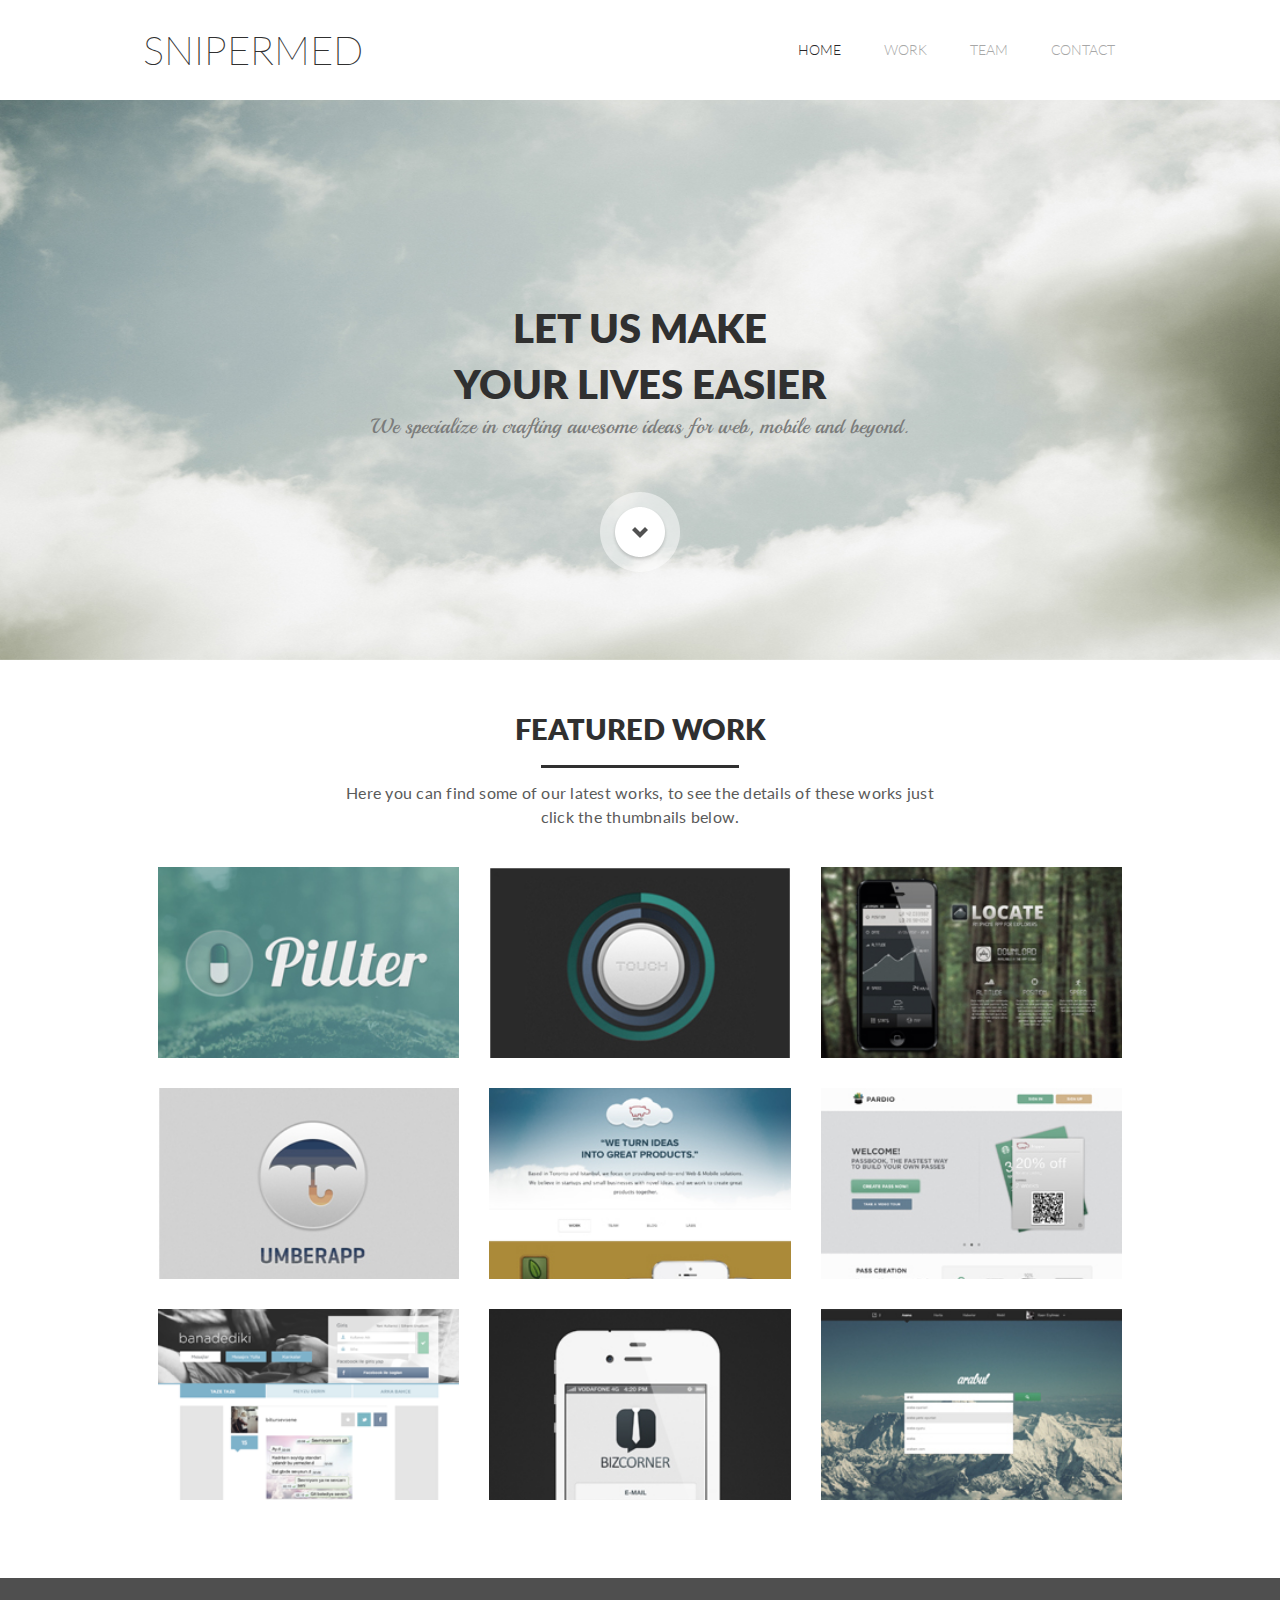
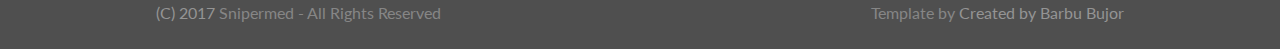
<file: layout1/index.html>
<!--
Author: Barbu Bujor
Author URL: http://www.snipermed.com
License: MIT License
-->
<!DOCTYPE HTML>
<html>
  <head>
    <title>Snipermed | Home</title>
    <link href="css/bootstrap.css" rel='stylesheet' type='text/css' />
    <!-- jQuery (necessary for Bootstrap's JavaScript plugins) -->
    <script src="js/jquery.min.js"></script>
     <!-- Custom Theme files -->
    <link href="css/base.css" rel='stylesheet' type='text/css' />
       <!-- Custom Theme files -->
       <!---- start-smoth-scrolling---->
    <script type="text/javascript" src="js/move-top.js"></script>
    <script type="text/javascript" src="js/easing.js"></script>
    <script type="text/javascript">
      jQuery(document).ready(function($) {
        $(".scroll").click(function(event){
          event.preventDefault();
          $('html,body').animate({scrollTop:$(this.hash).offset().top},1000);
        });
      });
    </script>
     <!---- start-smoth-scrolling---->
    <meta name="viewport" content="width=device-width, initial-scale=1">
    <script type="application/x-javascript"> addEventListener("load", function() { setTimeout(hideURLbar, 0); }, false); function hideURLbar(){ window.scrollTo(0,1); } </script>
    </script>
    <!----webfonts--->
    <link href='http://fonts.googleapis.com/css?family=Lato:100,300,400,700,900,100italic,300italic,400italic,700italic,900italic' rel='stylesheet' type='text/css'>
    <link href='http://fonts.googleapis.com/css?family=Playball' rel='stylesheet' type='text/css'>
    <!---//webfonts--->
    <!----start-top-nav-script---->
    <script>
      $(function() {
        var pull    = $('#pull');
          menu    = $('nav ul');
          menuHeight  = menu.height();
        $(pull).on('click', function(e) {
          e.preventDefault();
          menu.slideToggle();
        });
        $(window).resize(function(){
              var w = $(window).width();
              if(w > 320 && menu.is(':hidden')) {
                menu.removeAttr('style');
              }
          });
      });
    </script>
    <!----//End-top-nav-script---->
  </head>

  <body>
<!----- start-header---->
      <div id="home" class="header">
          <div class="top-header">
            <div class="container">
            <div class="logo">
              <a href="#">Snipermed</a>
            </div>
            <!----start-top-nav---->
             <nav class="top-nav">
              <ul class="top-nav">
                <li class="active"><a href="#home" class="scroll">Home </a></li>
                <li class="page-scroll"><a href="#work" class="scroll">Work</a></li>
                <li class="page-scroll"><a href="#team" class="scroll">Team</a></li>
                <li class="contatct-active" class="page-scroll"><a href="#contact" class="scroll">Contact</a></li>
              </ul>
              <a href="#" id="pull"><img src="images/nav-icon.png" title="menu" /></a>
            </nav>
            <div class="clearfix"> </div>
          </div>
        </div>
      </div>
      <!----- //End-header---->

      <div class="banner text-center">
        <div class="container">
          <div class="banner-info">
            <h1><span>let us make</span> your lives easier</h1>
            <p>We specialize in crafting awesome ideas for web, mobile and beyond.</p>
            <label class="page-scroll"><a class="big-btn scroll" href="#work1"><span> </span></a></label>
          </div>
        </div>
      </div>


<!---work--->
      <div id="work" class="work">
        <div id="work1" class="container">
          <div class="head-one text-center">
            <h2>featured work</h2>
            <span> </span>
            <p>Here you can find some of our latest works, to see the details of these works just click the thumbnails below.</p>
          </div>
          <!---works--->
          <!---images-hover-effects--->
          <script src="js/jquery.hoverGrid.js"></script>
          <link rel="stylesheet" type="text/css" href="css/jquery.hoverGrid.css">
          <script type="text/javascript">
              $(document).ready(function() {
                $('#whatever').hoverGrid();
              });
          </script>
          <!---images-hover-effects--->
          <div class="works">
              <div id="whatever">
                <div class="col-md-4 work-grid">
                    <div class="item">
                        <img  src="images/w1.jpg" title="name" />
                        <div class="caption" style="display: none;">
                            <h2>Some Title</h2>
                            <p>This is a caption to end all captions</p>
                        </div>
                    </div>
                  </div>
                  <div class="col-md-4 work-grid">
                    <div class="item">
                        <img  src="images/w2.jpg" title="name" />
                        <div class="caption" style="display: none;">
                            <h2>Some Title</h2>
                            <p>This is a caption to end all captions</p>
                        </div>
                    </div>
                  </div>
                  <div class="col-md-4 work-grid">
                    <div class="item">
                        <img  src="images/w3.jpg" title="name" />
                        <div class="caption" style="display: none;">
                            <h2>Some Title</h2>
                            <p>This is a caption to end all captions</p>
                        </div>
                    </div>
                  </div>
                  <div class="col-md-4 work-grid">
                    <div class="item">
                        <img  src="images/w4.jpg" title="name" />
                        <div class="caption" style="display: none;">
                            <h2>Some Title</h2>
                            <p>This is a caption to end all captions</p>
                        </div>
                    </div>
                  </div>
                  <div class="col-md-4 work-grid">
                    <div class="item">
                        <img  src="images/w5.jpg" title="name" />
                        <div class="caption" style="display: none;">
                            <h2>Some Title</h2>
                            <p>This is a caption to end all captions</p>
                        </div>
                    </div>
                  </div>
                  <div class="col-md-4 work-grid">
                    <div class="item">
                        <img  src="images/w6.jpg" title="name" />
                        <div class="caption" style="display: none;">
                            <h2>Some Title</h2>
                            <p>This is a caption to end all captions</p>
                        </div>
                    </div>
                  </div>
                  <div class="col-md-4 work-grid">
                    <div class="item">
                        <img  src="images/w7.png" title="name" />
                        <div class="caption" style="display: none;">
                            <h2>Some Title</h2>
                            <p>This is a caption to end all captions</p>
                        </div>
                    </div>
                  </div>
                  <div class="col-md-4 work-grid">
                    <div class="item">
                        <img  src="images/w8.jpg" title="name" />
                        <div class="caption" style="display: none;">
                            <h2>Some Title</h2>
                            <p>This is a caption to end all captions</p>
                        </div>
                    </div>
                  </div>
                  <div class="col-md-4 work-grid">
                    <div class="item">
                        <img  src="images/w9.jpg" title="name" />
                        <div class="caption" style="display: none;">
                            <h2>Some Title</h2>
                            <p>This is a caption to end all captions</p>
                        </div>
                    </div>
                  </div>
                  <div class="clearfix"> </div>
              </div>
          </div>
           <div class="clearfix"> </div>
          </div>
        </div>
          <!---//works--->

          <!---footer--->
          <div class="footer">
            <div class="container">
              <div class="footer-left">
                <p><span>(C) 2017</span> Snipermed - All Rights Reserved</p>
              </div>
              <div class="footer-right">
                <p>Template by <a href="#">Created by Barbu Bujor</a></p>
                <script type="text/javascript">
                  $(document).ready(function() {
                    /*
                    var defaults = {
                        containerID: 'toTop', // fading element id
                      containerHoverID: 'toTopHover', // fading element hover id
                      scrollSpeed: 1200,
                      easingType: 'linear'
                    };
                    */

                    $().UItoTop({ easingType: 'easeOutQuart' });

                  });
                </script>
                  <a href="#" id="toTop" style="display: block;"> <span id="toTopHover" style="opacity: 1;"> </span></a>
              </div>
              <div class="clearfix"> </div>
            </div>
          </div>
          <!---//footer--->

  </body>
</html>
</file>
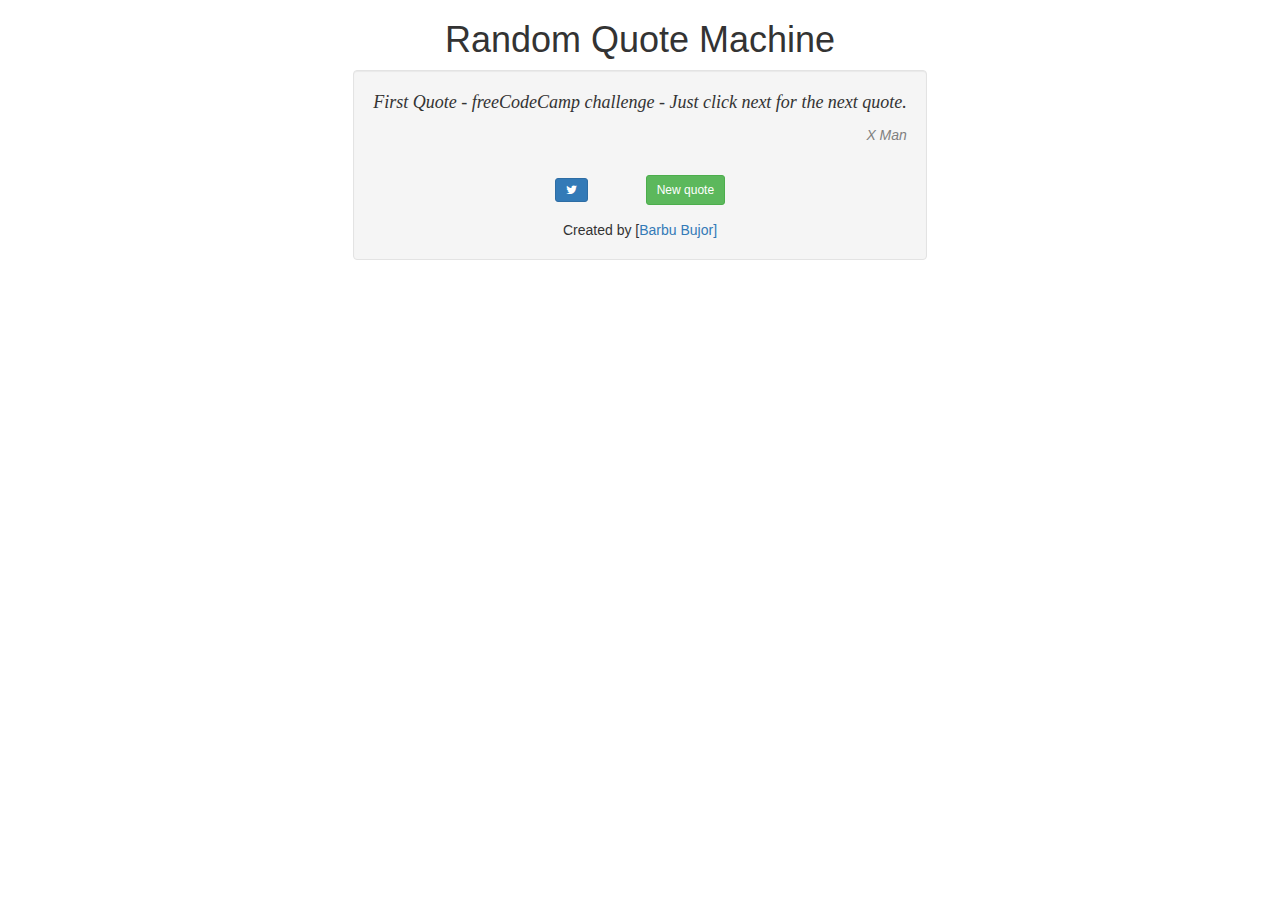
<file: Random_Quote_Machine/index.html>
<html>
<head>
<link rel="stylesheet" type="text/css" href="main.css">
<link rel="stylesheet" type="text/css" href="https://maxcdn.bootstrapcdn.com/bootstrap/3.3.5/css/bootstrap.min.css">
<link rel="stylesheet" type="text/css" href="https://maxcdn.bootstrapcdn.com/font-awesome/4.7.0/css/font-awesome.min.css">
<link rel="stylesheet" type="text/css" href="https://fontlibrary.org/face/xolonium">

<script src="https://cdnjs.cloudflare.com/ajax/libs/jquery/2.1.3/jquery.min.js"></script>
</head>


<body>
<div class = 'quote_box'>
  <H1> Random Quote Machine </H1>
  
<div class = 'quote_small well'>
  
<div class="quote_small">
   <p id="quote">First Quote - freeCodeCamp challenge - Just click next for the next quote.</p>
 <em id="author" class="author"> X Man</em>

  <div class = "container">
 <a id="b_tweet" target="_blank" href="#" class="btn btn-sm btn-primary"><i class="fa fa-twitter"></i></a>
    <div class="divider"> </div>
 <button id="b_new_quote" class="btn btn-sm btn-success"> New quote </button>
</div>  

    <div class="footer"> Created by [ <a href="http://www.snipermed.com">  Barbu Bujor]  </a>  </div>
</div>  
</div>
</body>

<script src="main.js"></script>
</html>
</file>
<file: layout1/css/base.css>
html, body{
  	font-family: 'Lato', sans-serif;
    font-size: 100%;
  	 background: #FFf;
}
body a{
	transition:0.5s all;
	-webkit-transition:0.5s all;
	-moz-transition:0.5s all;
	-o-transition:0.5s all;
	-ms-transition:0.5s all;
}
/*----start-container----*/
.container{
	width:70%;
}
/*-----start-header----*/
.header{
}
.logo{
	float: left;
	margin-top: 0.6em;
}
.logo a{
	color: #303030;
	font-weight: 200;
	text-transform: uppercase;
	font-size: 2.5em;
}
.logo a:hover{
	text-decoration:none;
}
.logo320{
	display:none;
}
/*----navbar-nav----*/
.top-header{
	padding: 0.8em 0em;
}
.top-nav ul li a{
	color: #A7A7A7;
	padding: 0.2em 1.5em;
	font-size: 0.9em;
	font-weight: 400;
	text-align: center;
	text-transform: uppercase;
	position: relative;
	font-weight: 300;
}
.top-nav ul li.active a,
.top-nav ul li a:hover{
	color:#282528;
}
.logo a{
	display:block;
}
/* top-nav */
.top-nav:before,
.top-nav:after {
    content: " ";
    display: table;
}
.top-nav:after {
    clear: both;
}
nav {
	position: relative;
	float: right;
}
nav ul {
	padding: 0;
	float: right;
	margin: 0.9em 0;
}
nav li {
	display: inline;
	float: left;
	position:relative;
}
nav a {
	color: #fff;
	display: inline-block;
	text-align: center;
	text-decoration: none;
	line-height: 40px;
}
nav a:hover{
	text-decoration:none;
	color:#00A2C1;
}
nav a#pull {
	display: none;
}
/*Styles for screen 600px and lower*/
@media screen and (max-width: 768px) {
	nav { 
  		height: auto;
  		float:none;
  	}
  	nav ul {
  		width: 100%;
  		display: block;
  		height: auto;
  	}
  	nav li {
  		width: 100%;
  		position: relative;
  	}
  	nav li a {
		border-bottom: 1px solid #eee;
	}
  	nav a {
	  	text-align: left;
	  	width: 100%;
  	}
}
/*Styles for screen 515px and lower*/
@media only screen and (max-width : 768px) {
	nav {
		border-bottom: 0;
		float:none;
	}
	nav ul {
		display: none;
		height: auto;
		margin:0;
		background: #fff;
	}
	nav a#pull {
		display: block;
		position: relative;
		color: #F26D7D;
		text-align: right;
		position: absolute;
		top:12px;
	}
	nav a#pull:after {
		content:"";
		background: url('../images/nav-icon.png') no-repeat;
		width: 30px;
		height: 30px;
		display: inline-block;
		position: absolute;
		right: 15px;
		top: 10px;
	}
	nav a#pull img{
		margin-right:2%;
	}
	.top-nav ul li a {
		color: #2C3E50;
		padding: 0em 0;
	}
}
/*Smartphone*/
@media only screen and (max-width : 320px) {
	nav {
		float:none;
	}
	nav li {
		display: block;
		float: none;
		width: 100%;
	}
	nav li a {
		border-bottom: 1px solid #EEE;
	}
}
/*---- banner ----*/
.banner{
	background:url(../images/slide1.jpg) no-repeat 0px 0px;
	min-height:580px;
	background-size:100% 100%;
}
.banner-info h1{
	font-size: 2.5em;
	text-transform: uppercase;
	color: #303030;
	font-weight: 800;
	line-height: 1.4em;
	margin: 0em;
}
.banner-info h1 span{
	display:block;
}
.banner-info p{
	color: #7B7C7B;
	font-family: 'Playball', cursive;
	font-size: 1.3em;
}
.big-btn{
	margin-top:2.5em;
	display:inline-block;
}
a.big-btn span{
	width:80px;
	height:80px;
	display:inline-block;
	background:url(../images/big-btn.png) no-repeat 0px 0px;
}
a.big-btn span:hover{
	opacity:0.8;
}
.banner-info{
	margin-top: 13.5em;
}
/*---- //banner ----*/
/*----works----*/
.work{
	padding:3em 0;
}
.head-one{
	padding:0em 0 2em;
}
.head-one h2{
	color:#303030;
	font-weight:800;
	font-size:1.8em;
	text-transform:uppercase;
	margin:0.2em 0;
}
.head-one span{
	height:3px;
	background:#303030;
	display:inline-block;
	width:20%;
	margin:0;
	padding:0;
}
.head-one p{
	margin: 0.4em auto;
	font-size: 1em;
	color: #5A5A5A;
	letter-spacing: 0.015em;
	width: 61%;
	line-height: 1.5em;
}
.work-grid img{
	width:100%;
}
.work-grid{
	margin-bottom:30px;
}
/*---team---*/
.team{
	background: #F3F3F3;
	padding: 3em 0 4em;
	border: 1px solid #DBDBDB;
	border-right: 0;
	border-left: 0;
}
.team-head p{
	width: 59%;
	font-weight: 600;
	color: #5A5A5A;
	margin: 1.2em auto;
}
.team-member{
	background:#FFFFFF;
	padding:1em;
	box-shadow: 0px 1px 2px #999;
	-webkit-box-shadow: 0px 1px 2px #999;
	-moz-box-shadow: 0px 1px 2px #999;
	-o-box-shadow: 0px 1px 2px #999;
	-ms-box-shadow: 0px 1px 2px #999;
}
img.t-pic{
	border-radius: 30em;
	-webkit-border-radius: 30em;
	-moz-border-radius: 30em;
	-o-border-radius: 30em;
	-ms-border-radius: 30em;
	border: 3px solid #FFF;
	box-shadow: 0px 5px 4px #999;
	-webkit-box-shadow: 0px 5px 4px #999;
	-moz-box-shadow: 0px 5px 4px #999;
	-o-box-shadow: 0px 5px 4px #999;
	-ms-box-shadow: 0px 5px 4px #999;
}
.team-member h3{
	text-transform: uppercase;
	font-weight: 800;
	font-size: 1em;
	margin: 1em 0 0.3em;
	color:#303030;
}
.team-member span{
	font-style:italic;
	color:#303030;
}
/*---*/
.t-social{
	margin:1em 0 0.5em;
}
.t-social li a span{
	width:20px;
	height:20px;
	display:inline-block;
	background:url(../images/t-social.png) no-repeat 0px 0px;
}
.t-social li a.twitter span:hover{
	background-position: 0px -25px;
}
.t-social li a.dribbble span{
	background-position: -35px 0px;
}
.t-social li a.dribbble span:hover{
	background-position: -35px -25px;
}
.t-social li a.in span{
	background-position: -72px 0px;
}
.t-social li a.in span:hover{
	background-position: -72px -25px;
}
/*----contact----*/
.contact{
	padding: 3em 0 6em;
}
.contact-map{
	
}
.contact-map p,.contact-form p{
	font-size: 1.2em;
	color: #5A5A5A;
	margin: 0.5em 0 1em;
	font-weight: 400;
	display: block;
}
.contact-map iframe{
	width:100%;
	min-height:350px;
	border:8px solid #FFF;
	box-shadow:0px 0px 2px #999;
	-webkit-box-shadow:0px 0px 2px #999;
	-moz-box-shadow:0px 0px 2px #999;
	-o-box-shadow:0px 0px 2px #999;
	-ms-box-shadow:0px 0px 2px #999;
}
.contact-form textarea{
	width: 100%;
	min-height: 254px;
	resize: none;
	outline: none;
	background: #F2F2F2;
	padding: 0.8em;
	font-family: 'Playball', cursive;
	font-size: 1.3em;
	color: #666;
	border: 1px solid #DADADA;
	transition: border-color 0.3s;
	-o-transition: border-color 0.3s;
	-ms-transition: border-color 0.3s;
	-moz-transition: border-color 0.3s;
	-webkit-transition: border-color 0.3s;
}
.contact-form input[type="text"]{
	width: 65%;
	background: #F2F2F2;
	padding: 0.8em;
	font-family: 'Playball', cursive;
	font-size: 1.3em;
	color: #666;
	border: 1px solid #DADADA;
	outline:none;
	margin-right:5%;
	margin-top:5%;
	transition: border-color 0.3s;
	-o-transition: border-color 0.3s;
	-ms-transition: border-color 0.3s;
	-moz-transition: border-color 0.3s;
	-webkit-transition: border-color 0.3s;
}
.contact-form input[type="text"]:hover,.contact-form textarea:hover{
	border-color:#6995A9;
}
.contact-form input[type="submit"]{
	background: url(../images/upload.png) no-repeat 28px 17px #6995A9;
	color: #FFF;
	text-transform: uppercase;
	font-weight: 700;
	padding: 0.93em 1em;
	border: none;
	width: 29.3%;
	text-indent: 19px;
	transition: 0.5s all;
	-webkit-transition: 0.5s all;
	-moz-transition: 0.5s all;
	-o-transition: 0.5s all;
	-ms-transition: 0.5s all;
	font-size: 1.2em;
	letter-spacing: 0.05em;
}
.contact-form input[type="submit"]:hover{
	background: url(../images/upload.png) no-repeat 28px 17px #303030;
}
/*--//contact----*/
/*----footer----*/
.footer{
	background:#4F4F4F;
	padding:1.5em 1em;
}
.footer p{
	margin:0;
	padding:0;
	color:#868686;
	font-size:1em;
}
.footer-left{
	float:left;
}
.footer-right{
	float:right;
}
.footer p span,.footer p a{
	color:#949494;
}
.footer p a:hover{
	text-decoration:none;
	color:#6995A9;
}
#toTop {
	display: none;
	text-decoration: none;
	position: fixed;
	bottom: 14px;
	right: 3%;
	overflow: hidden;
	width: 40px;
	height: 40px;
	border: none;
	text-indent: 100%;
	background: url("../images/to-top1.png") no-repeat 0px 0px;
}
#toTopHover {
	width: 40px;
	height: 40px;
	display: block;
	overflow: hidden;
	float: right;
	opacity: 0;
	-moz-opacity: 0;
	filter: alpha(opacity=0);
}
/*----respoisnive-design----*/
@media (max-width:1366px){
	.container{
		width:75%;
	}
}
@media (max-width:1280px){
	.container{
		width:80%;
	}
	.banner {
		min-height: 560px;
	}
	.banner-info {
		margin-top: 12.5em;
	}
}
@media (max-width:1024px){
	.container{
		width:80%;
	}
	.banner {
		min-height: 560px;
	}
	.banner-info {
		margin-top: 12.5em;
	}
	.contact-map p, .contact-form p {
		font-size: 1.1em;
	}
}
@media (max-width:768px){
	.container{
		width:80%;
	}
	.banner {
		min-height: 480px;
	}
	.banner-info {
		margin-top: 9.5em;
	}
	.contact-map p, .contact-form p {
		font-size: 1.1em;
	}
	.head-one p {
		width: 90%;
	}
	.logo {
		margin-top: 0.1em;
	}
	nav a#pull {
		top: 10px;
	}
	.team-member{
		margin:1em 0;
	}
	.team {
		padding: 2em 0 3em;
	}
	.head-one {
		padding: 0em 0 0.5em;
	}
	.footer-left,.footer-right{
		float: none;
	}
	.footer{
		text-align:center;
	}
}
@media (max-width:640px){
	.container{
		width:80%;
	}
	.banner {
		min-height: 450px;
	}
	.banner-info {
		margin-top: 6.5em;
	}
	.contact-map p, .contact-form p {
		font-size: 1.1em;
	}
	.head-one p {
		width: 90%;
	}
	.logo {
		margin-top: 0.1em;
	}
	nav a#pull {
		top: 10px;
	}
	.team-member{
		margin:1em 0;
	}
	.team {
		padding: 2em 0 3em;
	}
	.head-one {
		padding: 0em 0 0.5em;
	}
	.footer-left,.footer-right{
		float: none;
	}
	.footer{
		text-align:center;
	}
	.contact-form input[type="submit"] {
		background: url(../images/upload.png) no-repeat 16px 17px #6995A9;
	}
	.contact-form input[type="submit"]:hover {
		background: url(../images/upload.png) no-repeat 16px 17px #303030;
	}
}
@media (max-width:480px){
	.container{
		width:80%;
	}
	.banner {
		min-height: 380px;
	}
	.banner-info {
		margin-top: 4.5em;
	}
	.contact-map p, .contact-form p {
		font-size: 1.1em;
	}
	.head-one p {
		width: 90%;
	}
	.logo {
		margin-top: 0.1em;
	}
	nav a#pull {
		top: 10px;
	}
	.team-member{
		margin:1em 0;
	}
	.team {
		padding: 2em 0 3em;
	}
	.head-one {
		padding: 0em 0 0.5em;
	}
	.footer-left,.footer-right{
		float: none;
	}
	.footer{
		text-align:center;
	}
	.contact-form input[type="submit"] {
		background: url(../images/upload.png) no-repeat 101px 17px #6995A9;
		width:100%;
	}
	.contact-form input[type="submit"]:hover {
		background: url(../images/upload.png) no-repeat 101px 17px #303030;
	}
	.banner-info h1 {
		font-size: 2em;
	}
	.contact-form input[type="text"] {
		width: 100%;
		margin-bottom:1em;
	}

}
@media (max-width:320px){
	.container{
		width:90%;
	}
	.banner {
		min-height:280px;
	}
	.banner-info {
		margin-top: 2.5em;
	}
	.contact-map p, .contact-form p {
		font-size: 1.1em;
	}
	.head-one p {
		width: 90%;
	}
	.logo {
		margin-top: 0.1em;
	}
	nav a#pull {
		top: 9px;
	}
	.team-member{
		margin:1em 0;
	}
	.team {
		padding: 1.5em 0;
	}
	.head-one {
		padding: 0em 0 0.5em;
	}
	.footer-left,.footer-right{
		float: none;
	}
	.footer{
		text-align:center;
	}
	.contact-form input[type="submit"] {
		background: url(../images/upload.png) no-repeat 58px 8px #6995A9;
		width:100%;
		padding: 0.5em;
	}
	.contact-form input[type="submit"]:hover {
		background: url(../images/upload.png) no-repeat 58px 8px #303030;
	}
	.banner-info h1 {
		font-size: 1.5em;
	}
	.contact-form input[type="text"] {
		width: 100%;
		margin-bottom:1em;
		padding: 0.5em;
	}
	.banner-info p {
		font-size: 1em;
	}
	.big-btn {
		margin-top: 1em;
	}
	.head-one h2 {
		font-size: 1.2em;
	}
	.work {
		padding: 1.5em 0;
	}
	.contact-map iframe {
		min-height: 217px;
	}
	.contact-form textarea {
		min-height: 206px;
		padding: 0.5em;
	}
	.contact {
		padding: 1.5em 0 3em;
	}
	.head-one span {
		width: 40%;
	}
	
}
/*--//respoisnive-design----*/
</file>
<file: Random_Quote_Machine/main.css>
body, html {
  width: 100%;
  height: 100%;
  font-family: 'XoloniumRegular';
  font-size: 16px;
}

h1 {
  text-align: center;
}

p { 
   font-family: 'XoloniumRegular', cursive; 
   font-weight: normal; 
   font-style: italic;
   font-size: 18px;
}

.quote_box {
  display: flex;
  flex-direction: column;
}

.quote_box .quote_small .footer {
  display: flex;
  justify-content: center;
  margin-top: 15px;
}

.quote_small {
  margin: auto;

}

.quote_small .author {
  color: grey;
  float:right;
}
.quote_small .container {
  max-width: 320px;
  margin-top: 60px;
  text-align:center;
}

.quote_small .container .divider{
    width:50px;
    height:auto;
    display:inline-block;
}
</file>
